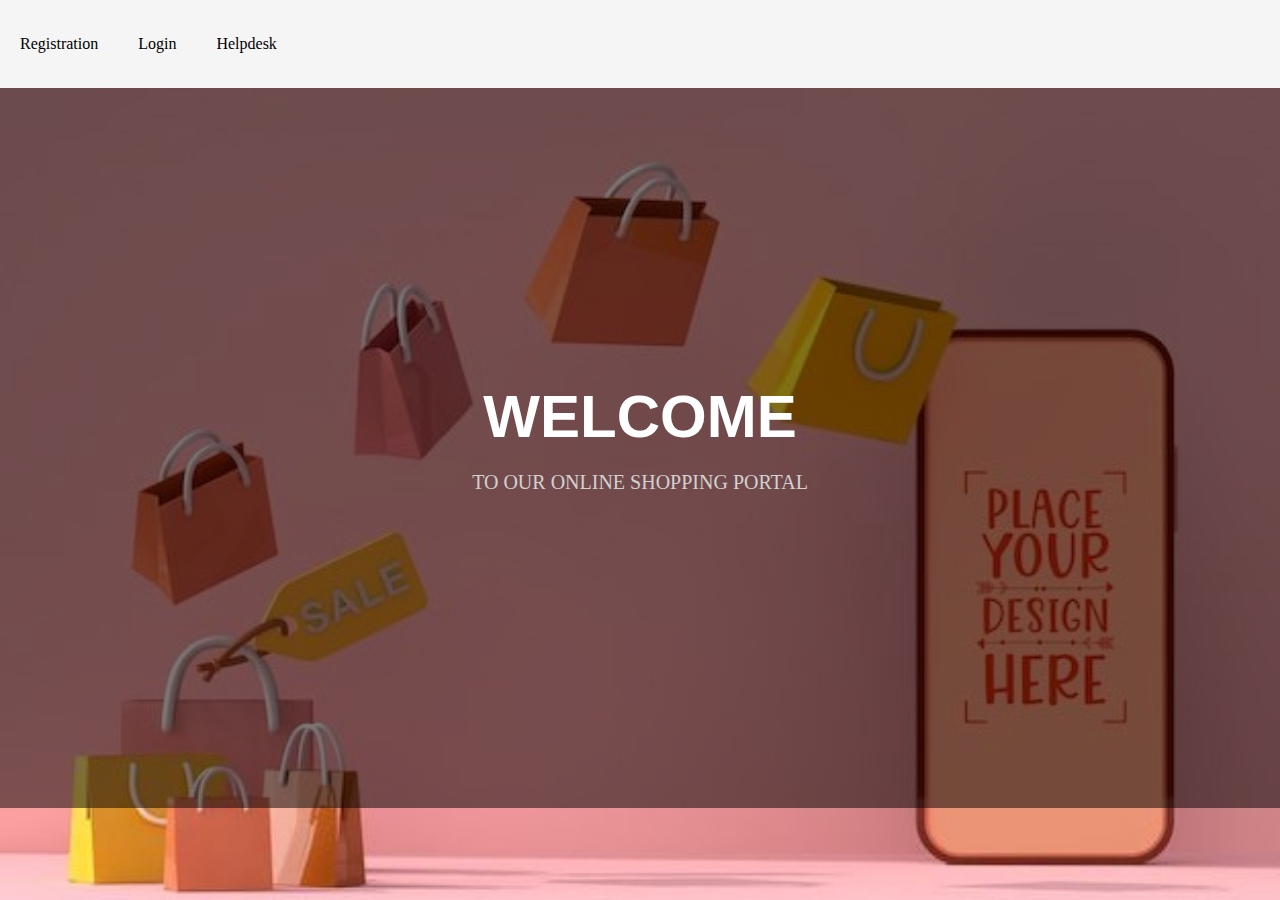
<file: index.html>
<!DOCTYPE html>
<html lang="en">
<head>
    <meta charset="UTF-8">
    <meta name="viewport" content="width=device-width, initial-scale=1.0">
    <title>Document</title>
   <style>
    body {
  margin: 0;
  box-sizing: border-box;
  background-image: url(abc.jpeg);
  background-repeat: no-repeat;
  background-size: cover;
}
/* CSS for header */
.header {
  display: flex;
  justify-content: space-between;
  align-items: center;
  background-color: #f5f5f5;
}

.header .logo {
  font-size: 25px;
  font-family: 'Sriracha', cursive;
  color: #000;
  text-decoration: none;
  margin-left: 30px;
}

.nav-items {
  display: flex;
  justify-content: space-around;
  align-items: center;
  background-color: #f5f5f5;
  margin-right: 20px;
}

.nav-items a {
  text-decoration: none;
  color: #000;
  padding: 35px 20px;
}
/* CSS for main section */
.intro {
  display: flex;
  flex-direction: column;
  justify-content: center;
  align-items: center;
  width: 100%;
  height: 720px;
  background: linear-gradient(to bottom, rgba(0, 0, 0, 0.5) 0%, rgba(0, 0, 0, 0.5) 100%);
  background-position: center;
  background-repeat: no-repeat;
}

.intro h1 {
  font-family: sans-serif;
  font-size: 60px;
  color: #fff;
  font-weight: bold;
  text-transform: uppercase;
  margin: 0;
}

.intro p {
  font-size: 20px;
  color: #d1d1d1;
  text-transform: uppercase;
  margin: 20px 0;
}
   </style>
</head>
<body>
    <header class="header">
        
        <nav class="nav-items">
          <a href="registration.html">Registration</a>
          <a href="login.html">Login</a>
          <a href="helpdesk.html">Helpdesk</a>

          
        </nav>
      </header>
      <main>
        <div class="intro">
          <h1>Welcome</h1>
          <p>to our online shopping portal</p>
          
        </div>

      </main>
</body>
</html>
</file>
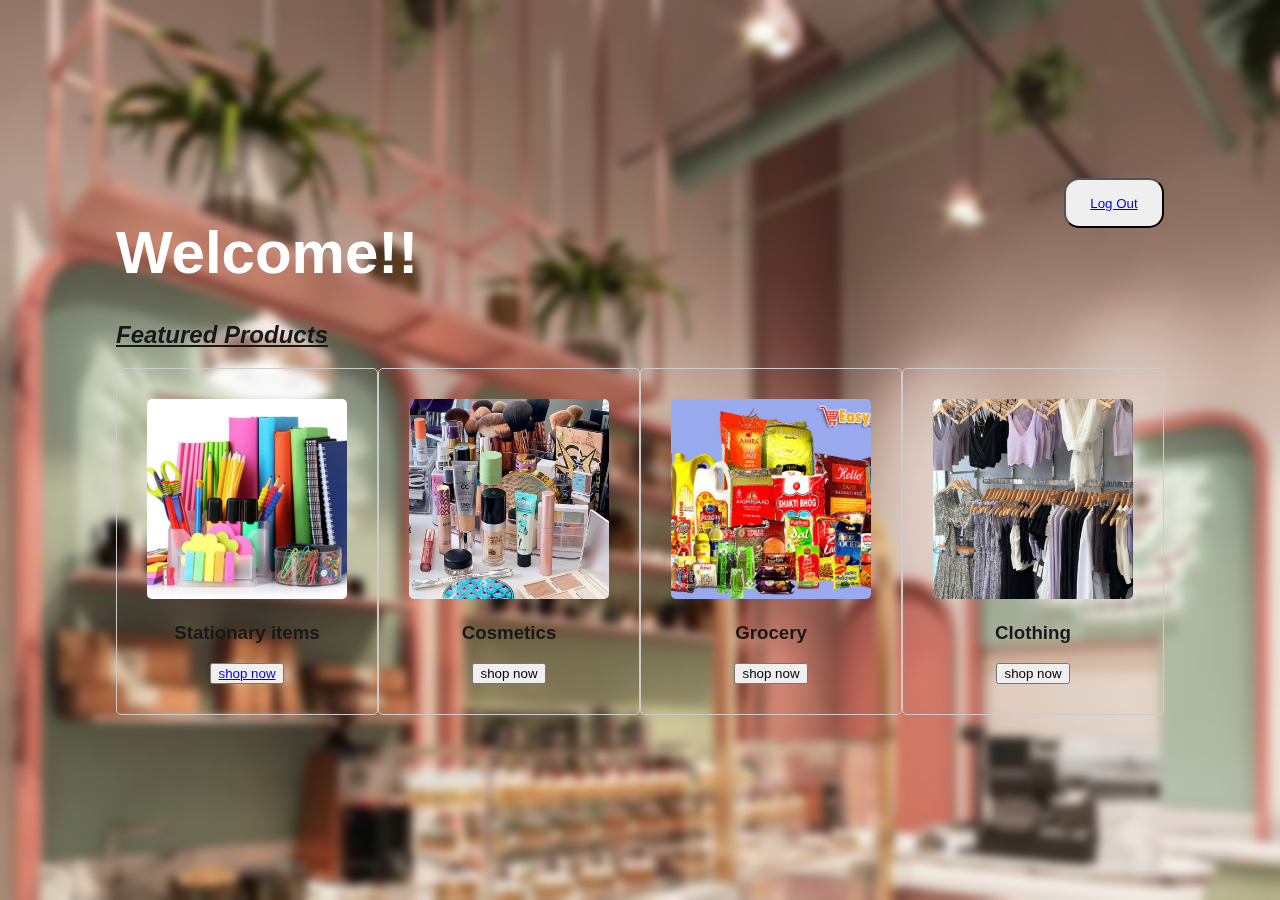
<file: h1.html>
<!DOCTYPE html>
<html lang="en">
<head>
    <meta charset="UTF-8">
    <meta name="viewport" content="width=device-width, initial-scale=1.0">
    <title>Document</title>
    <style>
        body{
            background-image: url(new.jpg);
            
            background-repeat: no-repeat;
             background-size: cover; 
            
            font-family: Arial, sans-serif;
            background-color: #f2f2f2;
            margin: 0;
            padding: 0;
            display: flex;
            justify-content: center;
            align-items: center;
            height: 100vh;
            background-color: rgba(255, 255, 255, 0.4);
  -webkit-backdrop-filter: blur(5px);
           backdrop-filter: blur(5px);
        }
        h1{
          font-size: 60px;
          color: white;
        }
        h2{
          
          font-weight: bold;
        }
        .products {
      
      box-shadow: black;
      color: #181818;
      transform: translateY(-7px);

      
    }
        .products {
    margin-top: 20px;
  }
  
  .product-card {
    display: flex;
    justify-content: space-around;
  }
  
  .product {
    border: 1px solid #ccc;
    border-radius: 5px;
    padding: 30px;
    text-align: center;
    margin: auto;
  }

  .product:hover{
    transform: scale(1.04);
    transition: 0.6s ease all;
    animation-delay: 1s;
    cursor: pointer;
    box-shadow: 9px 8px 22px black;
  }
  .b1{
    float: right;
    height: 50px;
    width: 100px;
    border-radius: 15px;
    
  }
  .product img {
    width: 200px;
    height: 200px;
    object-fit: cover;
    border-radius: 5px;
  }
  
    </style>
</head>
<body>
    <main>
        <div class="intro">
          <!-- Introductory content -->
        </div>
        <button class="b1"><a href="index.html">Log Out</a></button>
      <h1>Welcome!!</h1>
        <section class="products">
          <h2><strong><em><u>Featured Products</u></em></strong></h2>
          <div class="product-card">
            <!-- Product 1 -->
            <div class="product">
              <img src="stationary.jpg" alt="Product 1">
              <h3>Stationary items</h3>
              
              <button><a href="stationary.html">shop now</a></button>
            </div>
            <!-- Product 2 -->
            <div class="product">
              <img src="cosmetics.jpeg" alt="Product 2">
              <h3>Cosmetics</h3>
        
              <button>shop now</button>
            </div>
            <div class="product">
                <img src="grocery.jpg" alt="Product 1">
                <h3>Grocery</h3>
                
                <button>shop now</button>
              </div>
              <!-- Product 2 -->
              <div class="product">
                <img src="Retail merchandising.jpeg" alt="Product 2">
                <h3>Clothing</h3>
                
                <button>shop now</button>
              </div>
            
          </div>
        </section>
      </main>
</body>
</html>
</file>
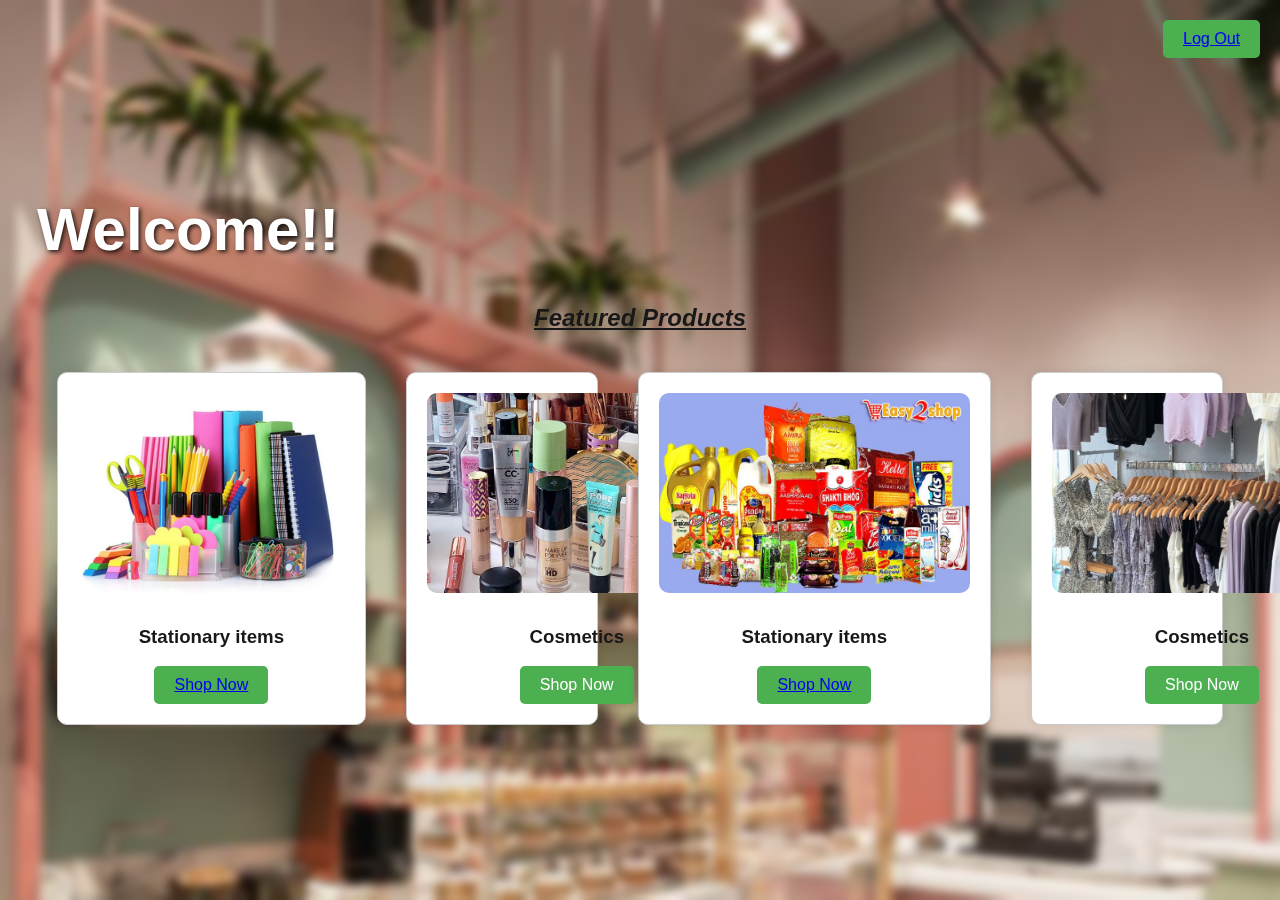
<file: h2.html>
<!DOCTYPE html>
<html lang="en">
<head>
    <meta charset="UTF-8">
    <meta name="viewport" content="width=device-width, initial-scale=1.0">
    <title>Featured Products</title>
    <style>
        body {
            background-image: url(new.jpg);
            background-repeat: no-repeat;
            background-size: cover;
            font-family: 'Arial', sans-serif;
            margin: 0;
            padding: 0;
            display: flex;
            justify-content: center;
            align-items: center;
            height: 100vh;
            background-color: rgba(255, 255, 255, 0.4);
            -webkit-backdrop-filter: blur(5px);
            backdrop-filter: blur(5px);
            color: #181818;
        }

        h1 {
            font-size: 60px;
            color: white;
            text-shadow: 2px 2px 4px rgba(0, 0, 0, 0.8);
        }

        h2 {
            font-weight: bold;
            text-align: center;
            margin-bottom: 20px;
        }

        .products {
            margin-top: 20px;
            text-align: center;
        }

        .product-card {
            display: flex;
            flex-wrap: wrap;
            justify-content: space-around;
        }

        .product {
            border: 1px solid #ccc;
            border-radius: 10px;
            padding: 20px;
            text-align: center;
            margin: 20px;
            background-color: #fff;
            box-shadow: 0 0 10px rgba(0, 0, 0, 0.1);
            transition: transform 0.3s ease-in-out, box-shadow 0.3s ease-in-out;
        }

        .product:hover {
            transform: scale(1.05);
            box-shadow: 0 0 20px rgba(0, 0, 0, 0.2);
        }

        .product img {
            width: 100%;
            max-height: 200px;
            object-fit: cover;
            border-radius: 10px;
            margin-bottom: 10px;
        }

        button {
            background-color: #4CAF50;
            color: white;
            padding: 10px 20px;
            border: none;
            border-radius: 5px;
            text-decoration: none;
            font-size: 16px;
            cursor: pointer;
        }

        button:hover {
            background-color: #45a049;
        }

        .b1 {
            position: absolute;
            top: 20px;
            right: 20px;
        }
        .p4{
            width: 200%;
        }
    </style>
</head>
<body>
    <button class="b1"><a href="index.html">Log Out</a></button>
    <main>
        <h1>Welcome!!</h1>
        <section class="products">
            <h2><strong><em><u>Featured Products</u></em></strong></h2>
            <div class="product-card">
                <!-- Product 1 -->
                <div class="product">
                    <img src="stationary.jpg" alt="Stationary Items">
                    <h3>Stationary items</h3>
                    <button><a href="stationary.html">Shop Now</a></button>
                </div>
                <!-- Product 2 -->
                <div class="product"><div class="p4">
                    <img src="cosmetics.jpeg" alt="Cosmetics">
                    <h3>Cosmetics</h3>
                    <button>Shop Now</button>
                </div></div>
                <div class="product">
                    <img src="grocery.jpg" alt="Stationary Items">
                    <h3>Stationary items</h3>
                    <button><a href="stationary.html">Shop Now</a></button>
                </div>
                <!-- Product 2 -->
                <div class="product"><div class="p4">
                    <img src="Retail merchandising.jpeg" alt="Cosmetics">
                    <h3>Cosmetics</h3>
                    <button>Shop Now</button>
                </div></div>
                <!-- Add more products similarly -->
            </div>
        </section>
    </main>
</body>
</html>
</file>
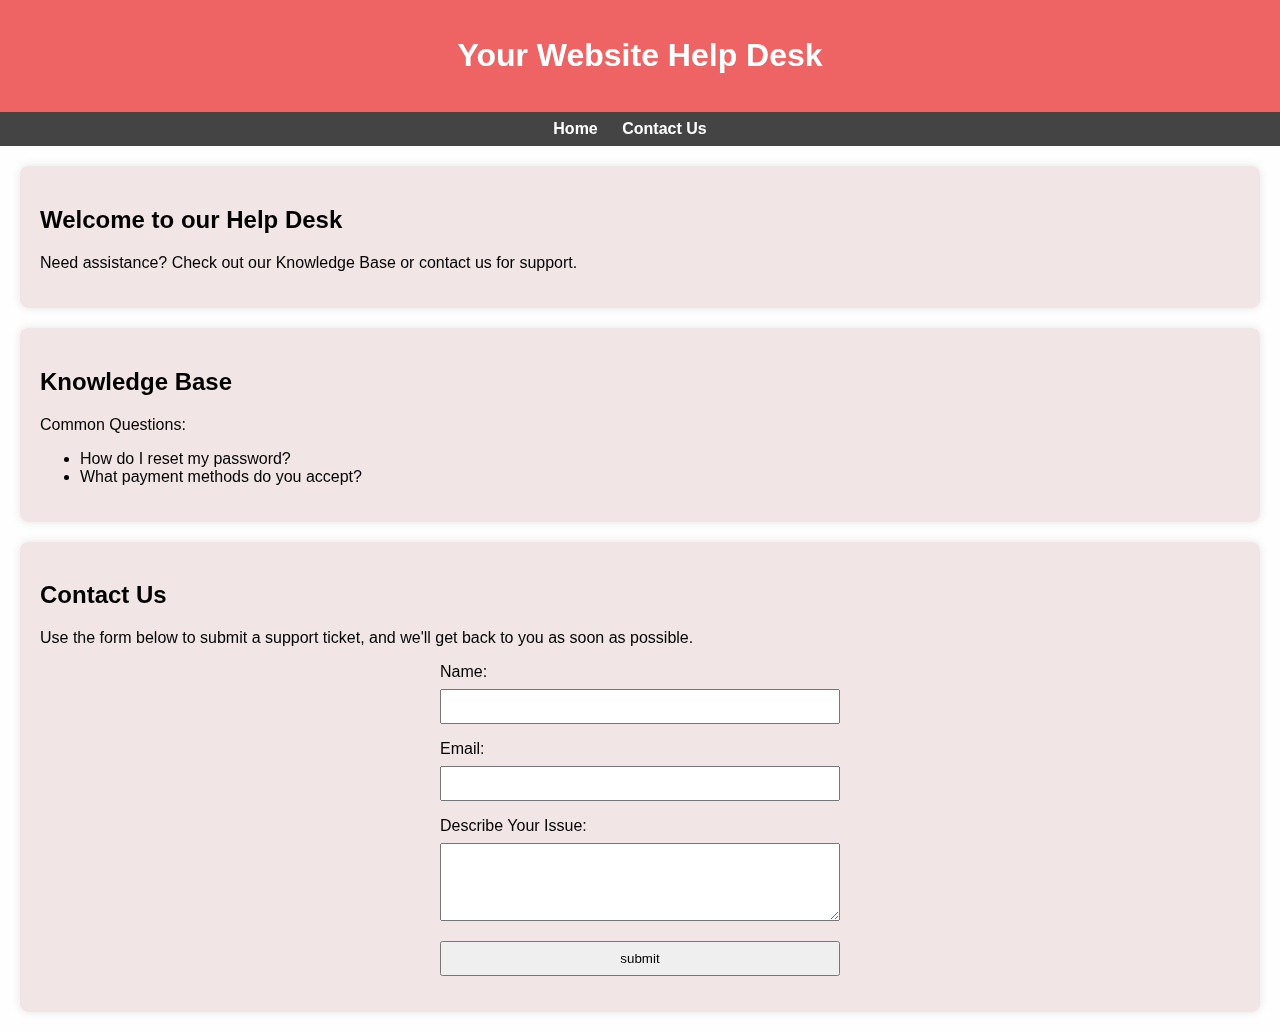
<file: helpdesk.html>
<!DOCTYPE html>
<html lang="en">

<head>
    <meta charset="UTF-8">
    <meta name="viewport" content="width=device-width, initial-scale=1.0">
    <title>Your Help Desk</title>
    <!-- Add your stylesheets and scripts here -->
    <link rel="stylesheet" href="helpdesk.css">
</head>

<body>
    <header>
        <h1>Your Website Help Desk</h1>
    </header>

    <nav>
        <ul>
            <li><a href="index.html">Home</a></li>
            
            <li><a href="#contact">Contact Us</a></li>
        </ul>
    </nav>

    <section id="home" >
        <h2>Welcome to our Help Desk</h2>
        <p>
            Need assistance? Check out our Knowledge Base or contact us for support.
        </p>
    </section>

    <section id="knowledge-base">
        <h2>Knowledge Base</h2>
        <!-- Add your FAQ and tutorials here -->
        <p>Common Questions:</p>
        <ul>
            <li>How do I reset my password?</li>
            <li>What payment methods do you accept?</li>
            <!-- Add more FAQs as needed -->
        </ul>
    </section>

    <section id="contact">
        <h2>Contact Us</h2>
        <p>
            Use the form below to submit a support ticket, and we'll get back to you as soon as possible.
        </p>
        <form method="post" action="helpdesk.php">
            <!-- Add your form fields here, such as name, email, description, etc. -->
            <label for="name">Name:</label>
            <input type="text" id="name" name="t1" required>

            <label for="email">Email:</label>
            <input type="email" id="email" name="t2" required>

            <label for="issue">Describe Your Issue:</label>
            <textarea id="issue" name="t3" rows="4" required></textarea>

            <input type="submit" value="submit"></button>
        </form>
    </section>

    <!-- <footer>
        <p>&copy; 2023 Your Company. All rights reserved.</p>
    </footer> -->
</body>

</html>
</file>
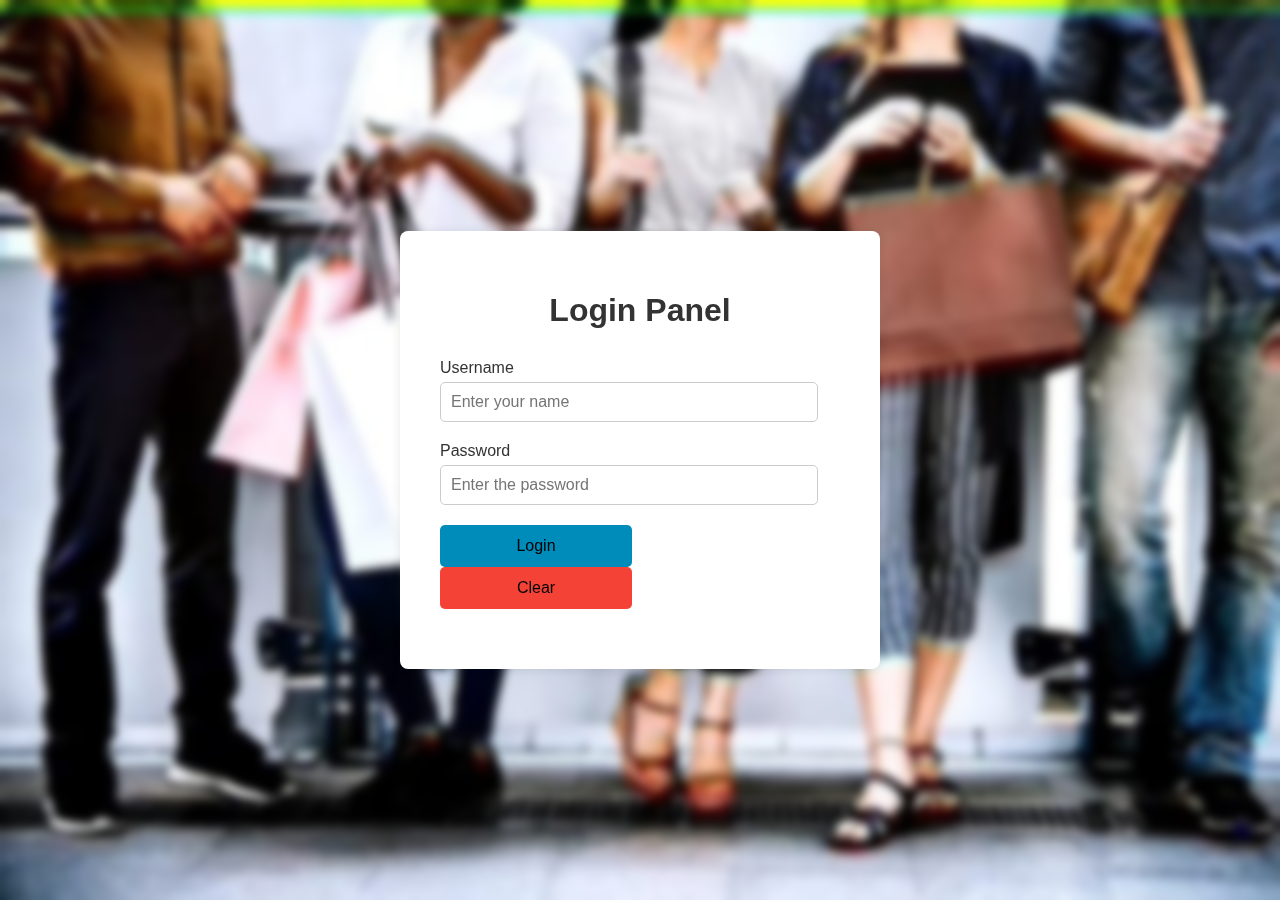
<file: login.html>
</html>
<!DOCTYPE html>
<html>
<head>
    <title>Student Management System</title>
    <style>
        body {
            background-image: url(login.jpeg);
            background-repeat: no-repeat;
            background-size: cover;
            
            font-family: Arial, sans-serif;
            background-color: #f2f2f2;
            margin: 0;
            padding: 0;
            display: flex;
            justify-content: center;
            align-items: center;
            height: 100vh;
            background-color: rgba(255, 255, 255, 0.4);
  -webkit-backdrop-filter: blur(5px);
           backdrop-filter: blur(5px);
        }

        .container {
            background-color: #fff;
            border-radius: 8px;
            box-shadow: 0 0 10px rgba(0, 0, 0, 0.1);
            padding: 40px;
            width: 400px;
            max-width: 90%;
            text-align: center;
        }

        h1 {
            color: #333;
            margin-bottom: 30px;
        }

        .input-group {
            margin-bottom: 20px;
            text-align: left;
        }

        label {
            display: block;
            margin-bottom: 5px;
            color: #333;
        }

        input[type="text"],
        input[type="password"] {
            width: calc(100% - 22px);
            padding: 10px;
            font-size: 16px;
            border-radius: 5px;
            border: 1px solid #ccc;
        }

        input[type="submit"],
        input[type="reset"] {
            width: 48%;
            padding: 12px;
            font-size: 16px;
            border-radius: 5px;
            border: none;
            cursor: pointer;
            transition: background-color 0.3s ease;
        }

        input[type="submit"]:hover,
        input[type="reset"]:hover {
            background-color: #4CAF50;
            color: white;
        }

        input[type="submit"] {
            background-color: #008CBA;
            margin-right: 4%;
        }

        input[type="reset"] {
            background-color: #f44336;
        }

        input[type="submit"]:active,
        input[type="reset"]:active {
            transform: translateY(2px);
        }
    </style>
</head>
<body>
    <div class="container">
        <h1>Login Panel</h1>
        <form name="f1" method="post" action="login.php">
            <div class="input-group">
                <label for="username">Username</label>
                <input type="text" id="username" name="t1" placeholder="Enter your name">
            </div>
            <div class="input-group">
                <label for="password">Password</label>
                <input type="password" id="password" name="t2" placeholder="Enter the password">
            </div>
            <div class="input-group">
                <input type="submit" value="Login">
                <input type="reset" value="Clear">
            </div>
        </form>
    </div>
</body>
</html>
</file>
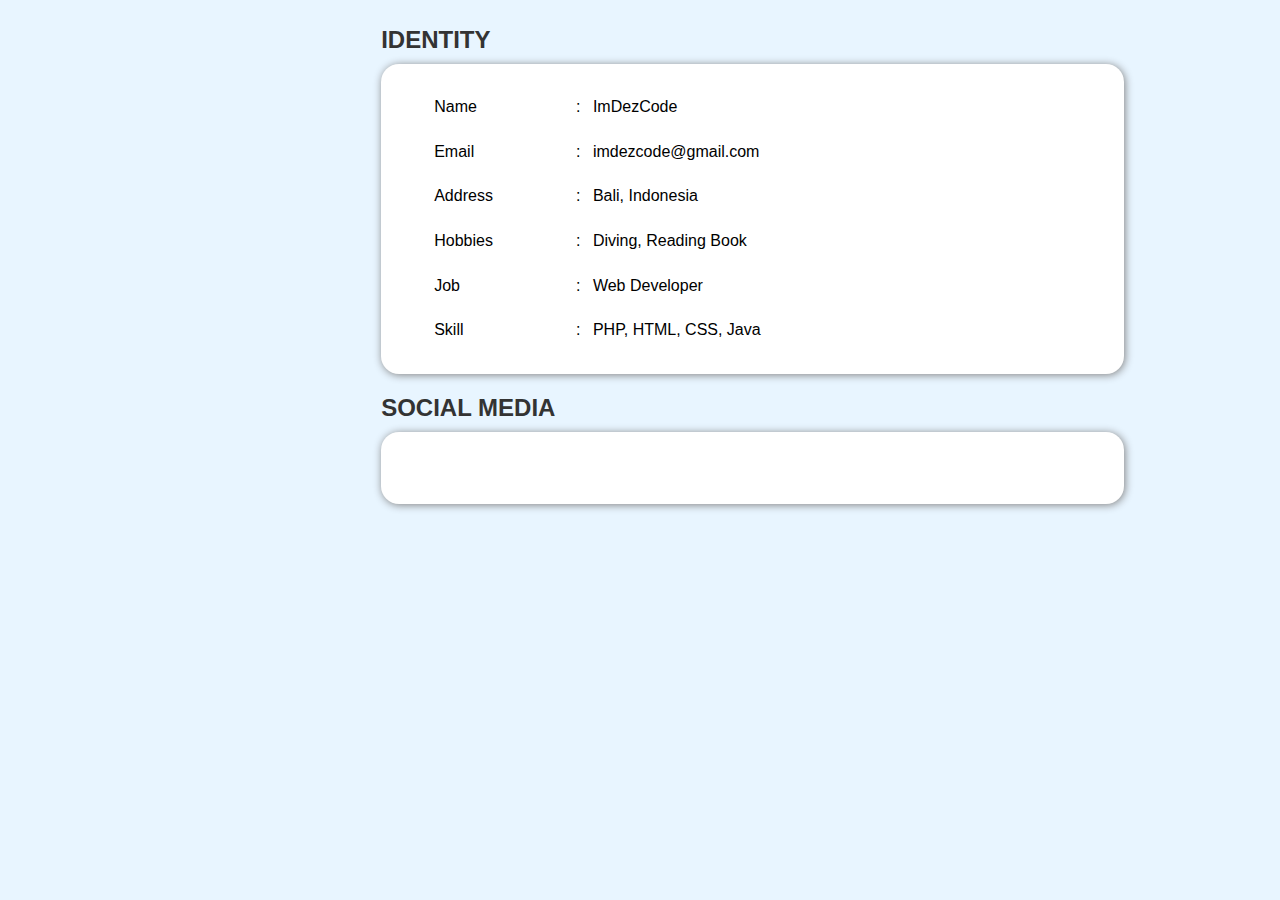
<file: profile.html>
<!DOCTYPE html>
<html lang="en">
<head>
    <meta charset="UTF-8">
    <meta name="viewport" content="width=device-width, initial-scale=1.0">
    <title>Profile Page</title>
    <style>
        * {
    margin: 0;
}

body {
    background-color: #e8f5ff;
    font-family: Arial;
    overflow: hidden;
}

/* NavbarTop */
.navbar-top {
    background-color: #fff;
    color: #333;
    box-shadow: 0px 4px 8px 0px grey;
    height: 70px;
}

.title {
    font-family: 'Dancing Script', cursive;
    padding-top: 15px;
    position: absolute;
    left: 45%;
}

.navbar-top ul {
    float: right;
    list-style-type: none;
    margin: 0;
    overflow: hidden;
    padding: 18px 50px 0 40px;
}

.navbar-top ul li {
    float: left;
}

.navbar-top ul li a {
    color: #333;
    padding: 14px 16px;
    text-align: center;
    text-decoration: none;
}

.icon-count {
    background-color: #ff0000;
    color: #fff;
    float: right;
    font-size: 11px;
    left: -25px;
    padding: 2px;
    position: relative;
}

/* End */

/* Sidenav */
.sidenav {
    background-color: #fff;
    color: #333;
    border-bottom-right-radius: 25px;
    height: 86%;
    left: 0;
    overflow-x: hidden;
    padding-top: 20px;
    position: absolute;
    top: 70px;
    width: 250px;
}

.profile {
    margin-bottom: 20px;
    margin-top: -12px;
    text-align: center;
}

.profile img {
    border-radius: 50%;
    box-shadow: 0px 0px 5px 1px grey;
}

.name {
    font-size: 20px;
    font-weight: bold;
    padding-top: 20px;
}

.job {
    font-size: 16px;
    font-weight: bold;
    padding-top: 10px;
}

.url, hr {
    text-align: center;
}

.url hr {
    margin-left: 20%;
    width: 60%;
}

.url a {
    color: #818181;
    display: block;
    font-size: 20px;
    margin: 10px 0;
    padding: 6px 8px;
    text-decoration: none;
}

.url a:hover, .url .active {
    background-color: #e8f5ff;
    border-radius: 28px;
    color: #000;
    margin-left: 14%;
    width: 65%;
}

/* End */

/* Main */
.main {
    margin-top: 2%;
    margin-left: 29%;
    font-size: 28px;
    padding: 0 10px;
    width: 58%;
}

.main h2 {
    color: #333;
    font-family: 'Segoe UI', Tahoma, Geneva, Verdana, sans-serif;
    font-size: 24px;
    margin-bottom: 10px;
}

.main .card {
    background-color: #fff;
    border-radius: 18px;
    box-shadow: 1px 1px 8px 0 grey;
    height: auto;
    margin-bottom: 20px;
    padding: 20px 0 20px 50px;
}

.main .card table {
    border: none;
    font-size: 16px;
    height: 270px;
    width: 80%;
}

.edit {
    position: absolute;
    color: #e7e7e8;
    right: 14%;
}

.social-media {
    text-align: center;
    width: 90%;
}

.social-media span {
    margin: 0 10px;
}

.fa-facebook:hover {
    color: #4267b3 !important;
}

.fa-twitter:hover {
    color: #1da1f2 !important;
}

.fa-instagram:hover {
    color: #ce2b94 !important;
}

.fa-invision:hover {
    color: #f83263 !important;
}

.fa-github:hover {
    color: #161414 !important;
}

.fa-whatsapp:hover {
    color: #25d366 !important;
}

.fa-snapchat:hover {
    color: #fffb01 !important;
}
    </style>

    
</head>
<body>
    <div class="main">
        <h2>IDENTITY</h2>
        <div class="card">
            <div class="card-body">
                <i class="fa fa-pen fa-xs edit"></i>
                <table>
                    <tbody>
                        <tr>
                            <td>Name</td>
                            <td>:</td>
                            <td>ImDezCode</td>
                        </tr>
                        <tr>
                            <td>Email</td>
                            <td>:</td>
                            <td>imdezcode@gmail.com</td>
                        </tr>
                        <tr>
                            <td>Address</td>
                            <td>:</td>
                            <td>Bali, Indonesia</td>
                        </tr>
                        <tr>
                            <td>Hobbies</td>
                            <td>:</td>
                            <td>Diving, Reading Book</td>
                        </tr>
                        <tr>
                            <td>Job</td>
                            <td>:</td>
                            <td>Web Developer</td>
                        </tr>
                        <tr>
                            <td>Skill</td>
                            <td>:</td>
                            <td>PHP, HTML, CSS, Java</td>
                        </tr>
                    </tbody>
                </table>
            </div>
        </div>

        <h2>SOCIAL MEDIA</h2>
        <div class="card">
            <div class="card-body">
                <i class="fa fa-pen fa-xs edit"></i>
                <div class="social-media">
                    <span class="fa-stack fa-sm">
                        <i class="fas fa-circle fa-stack-2x"></i>
                        <i class="fab fa-facebook fa-stack-1x fa-inverse"></i>
                    </span>
                    <span class="fa-stack fa-sm">
                        <i class="fas fa-circle fa-stack-2x"></i>
                        <i class="fab fa-twitter fa-stack-1x fa-inverse"></i>
                    </span>
                    <span class="fa-stack fa-sm">
                        <i class="fas fa-circle fa-stack-2x"></i>
                        <i class="fab fa-instagram fa-stack-1x fa-inverse"></i>
                    </span>
                    <span class="fa-stack fa-sm">
                        <i class="fas fa-circle fa-stack-2x"></i>
                        <i class="fab fa-invision fa-stack-1x fa-inverse"></i>
                    </span>
                    <span class="fa-stack fa-sm">
                        <i class="fas fa-circle fa-stack-2x"></i>
                        <i class="fab fa-github fa-stack-1x fa-inverse"></i>
                    </span>
                    <span class="fa-stack fa-sm">
                        <i class="fas fa-circle fa-stack-2x"></i>
                        <i class="fab fa-whatsapp fa-stack-1x fa-inverse"></i>
                    </span>
                    <span class="fa-stack fa-sm">
                        <i class="fas fa-circle fa-stack-2x"></i>
                        <i class="fab fa-snapchat fa-stack-1x fa-inverse"></i>
                    </span>
                </div>
            </div>
        </div>
    </div>
    <!-- End -->
</body>
</html>
</file>
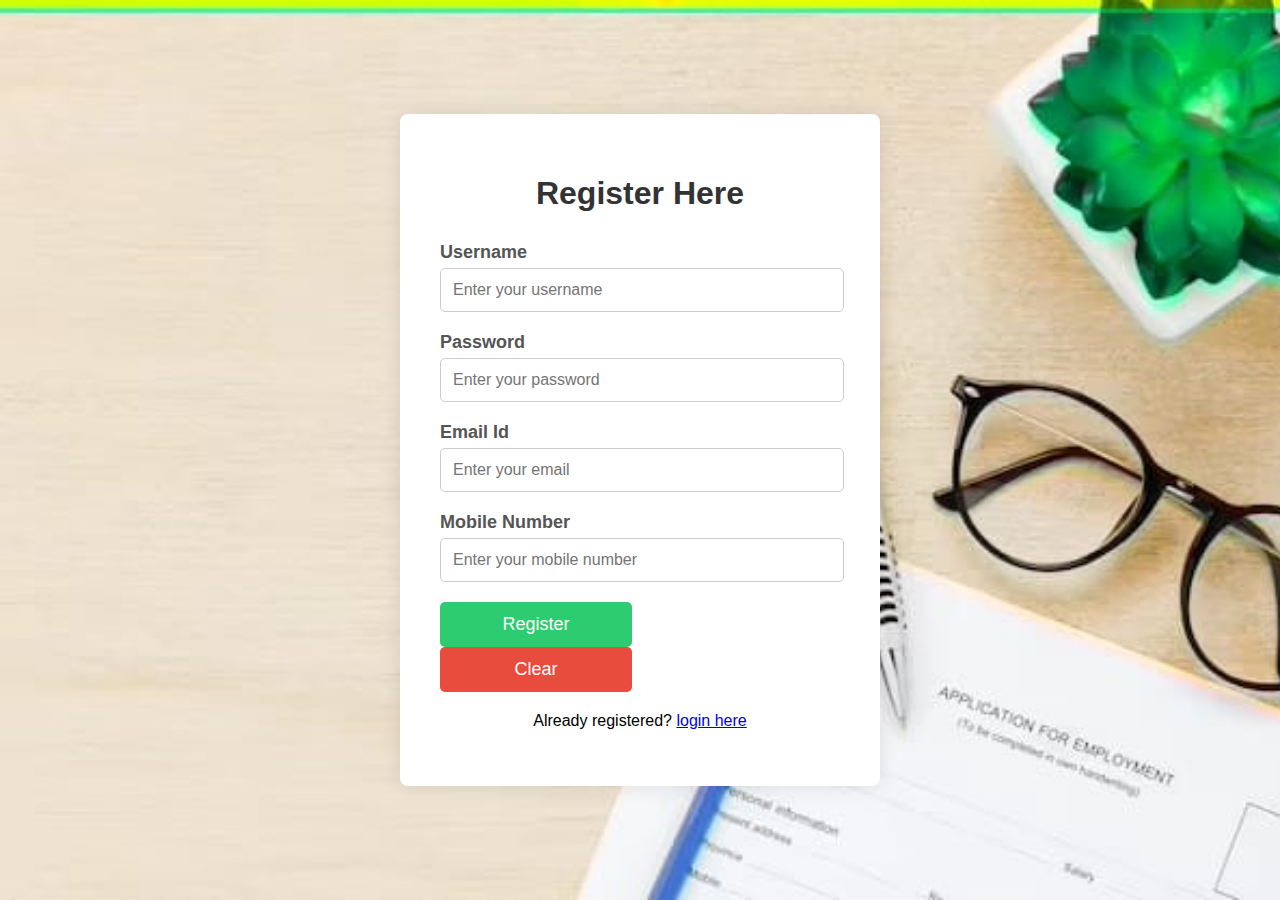
<file: registration.html>
<!DOCTYPE html>
<html>
<head>
    <title>Student Management System - Registration</title>
    <style>
        body {
            background-image: url(registeration.jpeg);
            background-repeat: no-repeat;
            background-size: cover;
            background-color: rgba(255, 255, 255, 0.4);
  /* -webkit-backdrop-filter: blur(5px);
           backdrop-filter: blur(5px); */
            font-family: 'Segoe UI', Tahoma, Geneva, Verdana, sans-serif;
            background-color: #f0f0f0;
            margin: 0;
            display: flex;
            justify-content: center;
            align-items: center;
            height: 100vh;
        }

        .container {
            background-color: #fff;
            border-radius: 8px;
            box-shadow: 0 0 20px rgba(0, 0, 0, 0.1);
            padding: 40px;
            width: 400px;
            max-width: 90%;
            text-align: center;
        }

        h1 {
            color: #333;
            margin-bottom: 30px;
            font-size: 32px;
        }

        .input-group {
            margin-bottom: 20px;
            text-align: left;
        }

        label {
            display: block;
            margin-bottom: 5px;
            color: #555;
            font-size: 18px;
            font-weight: bold;
        }

        input[type="text"],
        input[type="password"],
        input[type="email"],
        input[type="tel"] {
            width: calc(100% - 22px);
            padding: 12px;
            font-size: 16px;
            border-radius: 5px;
            border: 1px solid #ccc;
            transition: border-color 0.3s ease;
        }

        input[type="text"]:focus,
        input[type="password"]:focus,
        input[type="email"]:focus,
        input[type="tel"]:focus {
            outline: none;
            border-color: #3498db;
        }

        input[type="submit"],
        input[type="reset"] {
            width: 48%;
            padding: 12px;
            font-size: 18px;
            border-radius: 5px;
            border: none;
            cursor: pointer;
            transition: background-color 0.3s ease;
        }

        input[type="submit"]:hover,
        input[type="reset"]:hover {
            opacity: 0.8;
        }

        input[type="submit"] {
            background-color: #2ecc71;
            color: white;
            margin-right: 4%;
        }

        input[type="reset"] {
            background-color: #e74c3c;
            color: white;
        }

        input[type="submit"]:active,
        input[type="reset"]:active {
            transform: translateY(2px);
        }
    </style>
</head>
<body>
    <div class="container">
        <h1>Register Here</h1>
        <form name="f1" method="post" action="registration.php">
            <div class="input-group">
                <label for="username">Username</label>
                <input type="text" id="username" name="t1" placeholder="Enter your username">
            </div>
            <div class="input-group">
                <label for="password">Password</label>
                <input type="password" id="password" name="t2" placeholder="Enter your password">
            </div>
            <div class="input-group">
                <label for="email">Email Id</label>
                <input type="email" id="email" name="t3" placeholder="Enter your email">
            </div>
            <div class="input-group">
                <label for="mobile">Mobile Number</label>
                <input type="tel" id="mobile" name="t4" placeholder="Enter your mobile number">
            </div>
            <div class="input-group">
                <input type="submit" value="Register">
                <input type="reset" value="Clear">
            </div>
        </form>
    
    <p>Already registered? <a href="login.html">login here</a></p></div>
</body>
</html>
</file>
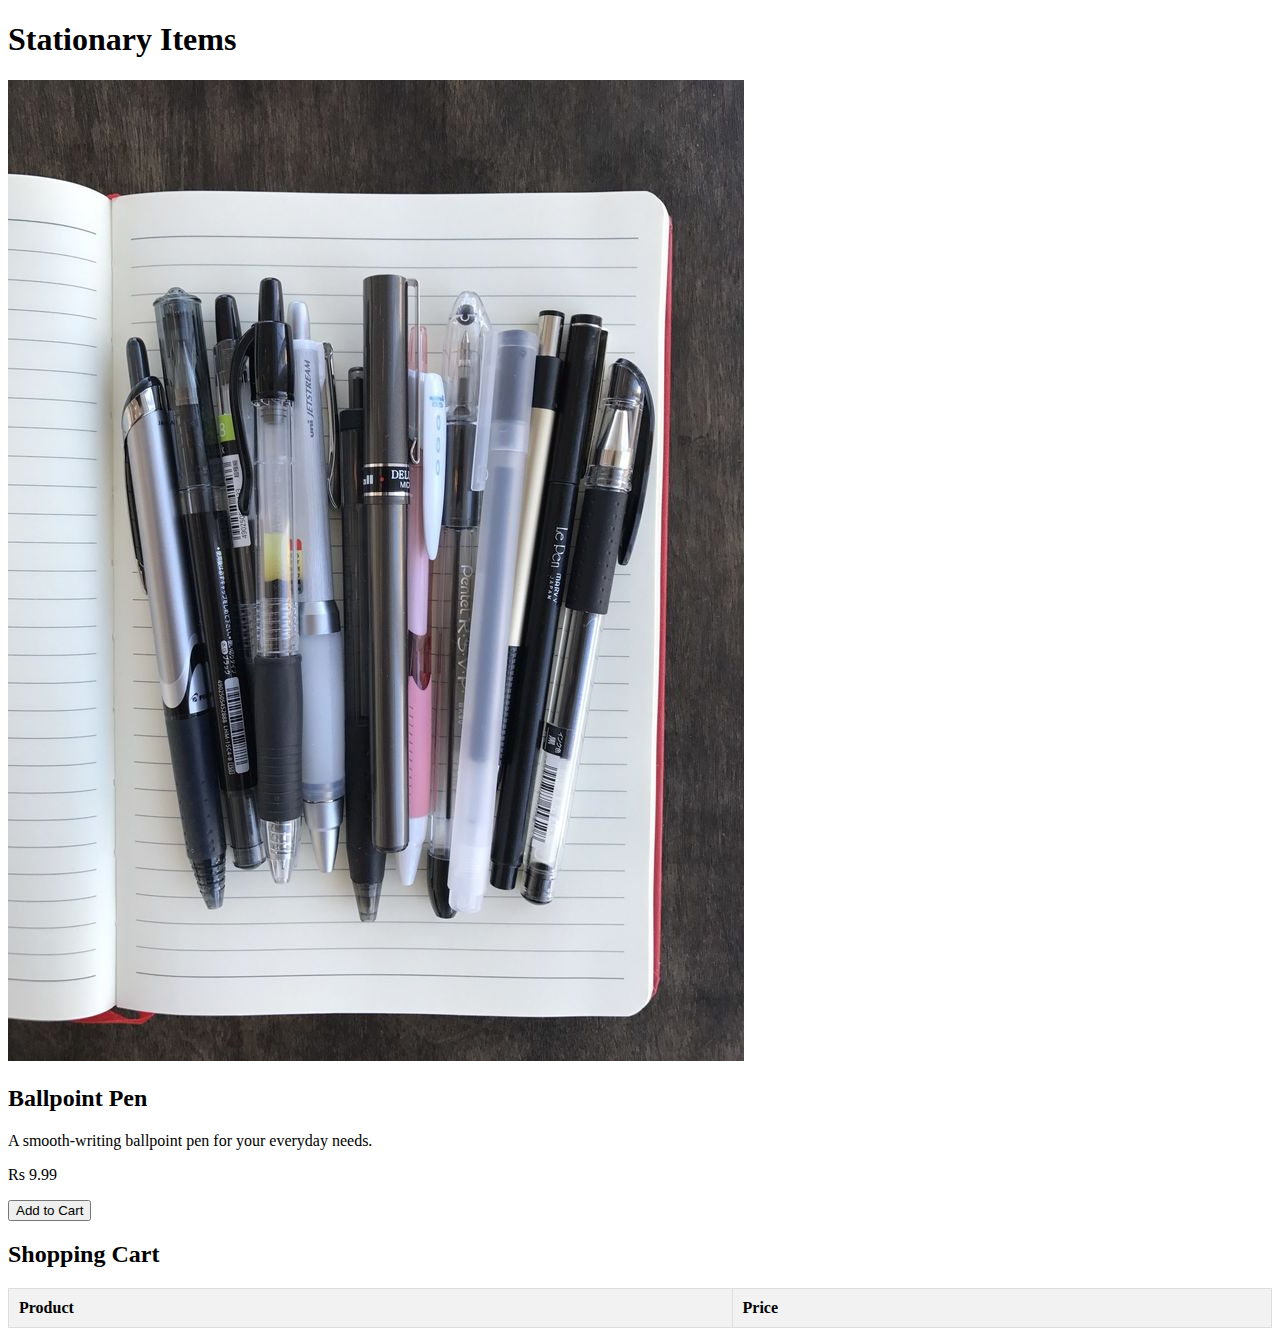
<file: s1.html>
<!DOCTYPE html>
<html lang="en">
<head>
    <meta charset="UTF-8">
    <meta name="viewport" content="width=device-width, initial-scale=1.0">
    
    <title>Stationary Items</title>
    <style>
        /* Your existing CSS styles here */
        table {
            width: 100%;
            border-collapse: collapse;
            margin-top: 20px;
        }

        th, td {
            border: 1px solid #ddd;
            padding: 10px;
            text-align: left;
        }

        th {
            background-color: #f2f2f2;
        }
            
    </style>
</head>
<body>
    <header>
        <h1>Stationary Items</h1>
    </header>

    <section class="main-content">
        <!-- Your existing product articles here -->

        <article class="product">
            <img src="pens.jpeg" alt="Pen">
            <h2>Ballpoint Pen</h2>
            <p>A smooth-writing ballpoint pen for your everyday needs.</p>
            <p class="price">Rs 9.99</p>
            <button class="addToCart" onclick="addToCart('Ballpoint Pen', 'Rs 9.99')">Add to Cart</button>
        </article>
        
        <!-- Add more product articles as needed -->
    </section>

    <div id="cart">
        <h2>Shopping Cart</h2>
        <table id="cartTable">
            <thead>
                <tr>
                    <th>Product</th>
                    <th>Price</th>
                </tr>
            </thead>
            <tbody>
                <!-- Cart items will be inserted here dynamically -->
            </tbody>
        </table>
    </div>

    <footer>
        <!-- Your existing footer content here -->
    </footer>

    <script>
        // JavaScript code for adding to cart
        function addToCart(productName, price) {
            // You can customize this part to store the product details in a cart object or send it to a server
            console.log(`Added to Cart: ${productName} - ${price}`);
            alert('Item added to cart!');

            // Call a function to update the cart table
            updateCartTable(productName, price);
        }

        // JavaScript code for updating the cart table
        function updateCartTable(productName, price) {
            // Get the table body
            var tableBody = document.querySelector("#cartTable tbody");

            // Create a new row
            var newRow = tableBody.insertRow();

            // Insert cells into the row
            var cellProduct = newRow.insertCell(0);
            var cellPrice = newRow.insertCell(1);

            // Set the cell content
            cellProduct.textContent = productName;
            cellPrice.textContent = price;
        }
    </script>
</body>
</html>
</file>
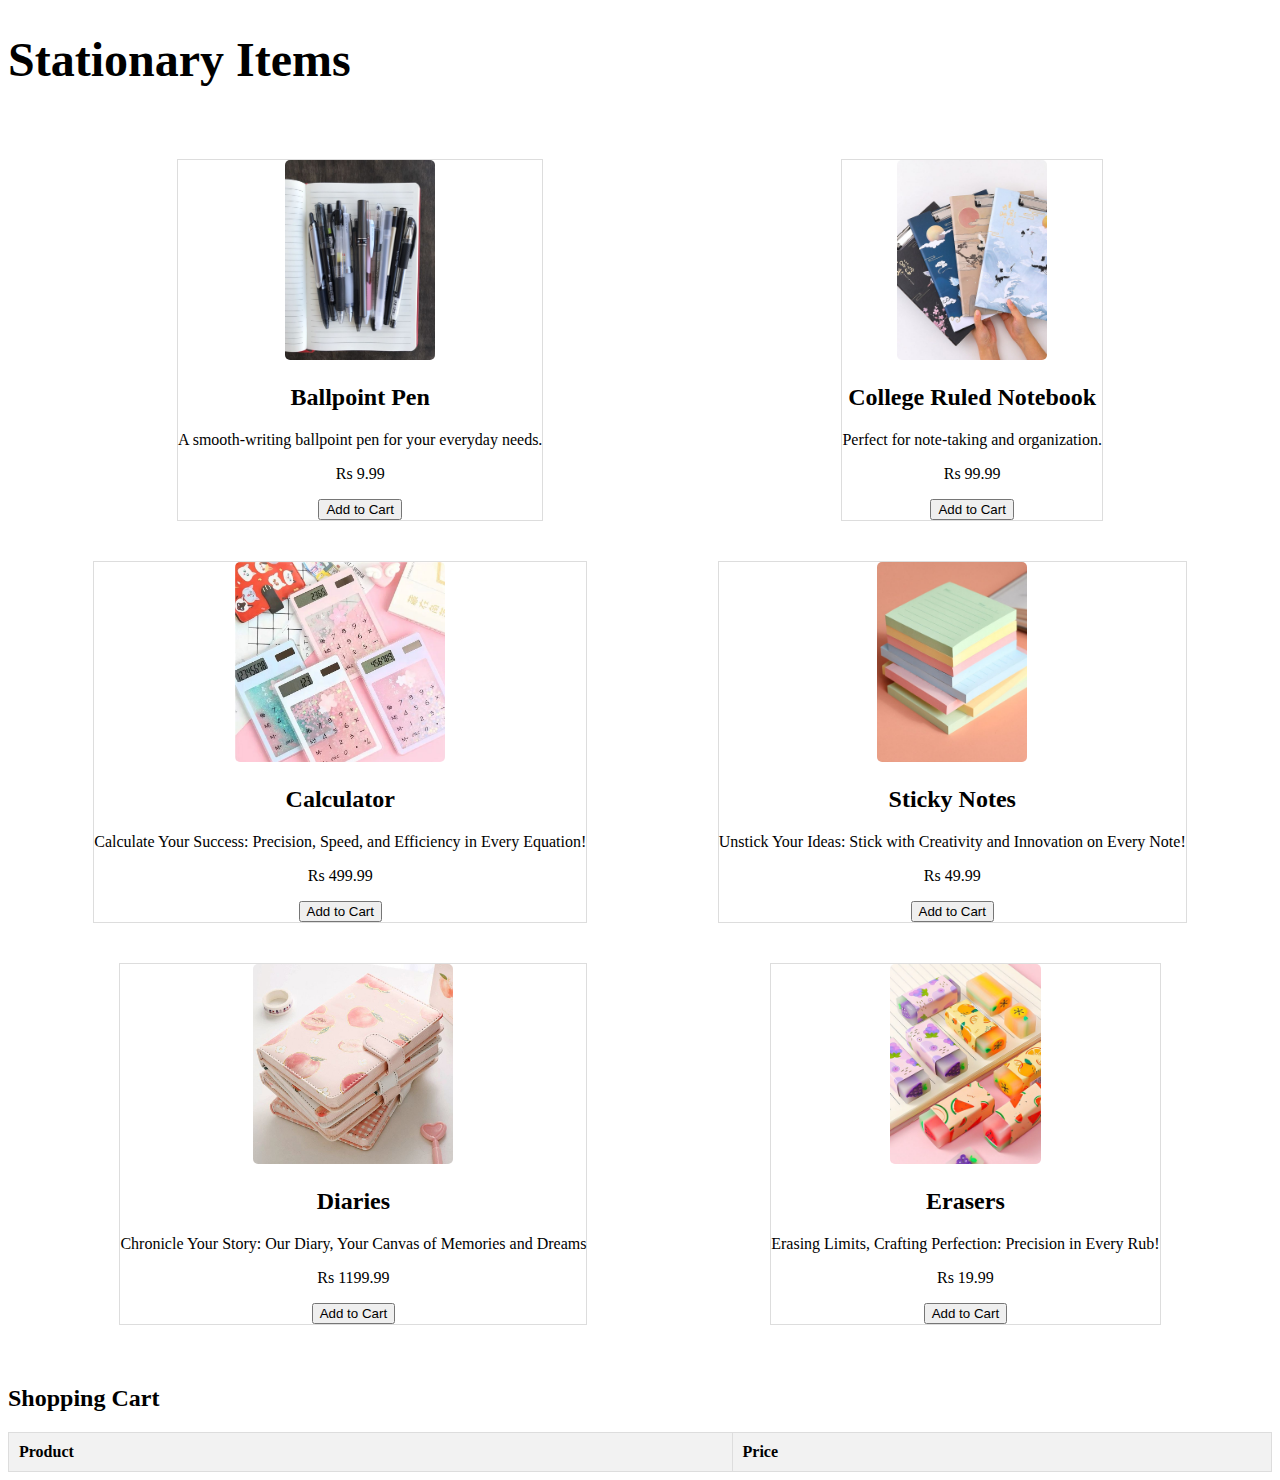
<file: stationary.html>
<!DOCTYPE html>
<html lang="en">
<head>
    <meta charset="UTF-8">
    <meta name="viewport" content="width=device-width, initial-scale=1.0">
    
    <title>Stationary Items</title>
    <style>
/* Additional styling for enhancement */
header {
    font-size: 24px;
}

.main-content {
    display: flex;
    flex-wrap: wrap;
    justify-content: space-around;
    padding: 20px;
}

.product {
    border: 1px solid #ddd;
    margin: 20px;
    text-align: center;
    transition: transform 0.3s ease-in-out, box-shadow 0.3s ease-in-out;
}

.product:hover {
    transform: scale(1.05);
    box-shadow: 0 0 10px rgba(0, 0, 0, 0.1);
}

.product img {
    max-width: 100%;
    height: 200px; /* Set a fixed height for consistency */
    object-fit: cover;
    border-radius: 5px;
}

footer {
    background-color: #333;
    color: #fff;
    text-align: center;
    padding: 1em;
    position: fixed;
    bottom: 0;
    width: 100%;
    border-top: 2px solid #fff; /* Add a border at the top */
}
table {
            width: 100%;
            border-collapse: collapse;
            margin-top: 20px;
        }

        th, td {
            border: 1px solid #ddd;
            padding: 10px;
            text-align: left;
        }

        th {
            background-color: #f2f2f2;
        } 

    </style>
</head>
<body>
    <header>
        <h1>Stationary Items</h1>
        
    </header>

    <section class="main-content">
        <article class="product">
            <img src="pens.jpeg" alt="Pen">
            <h2>Ballpoint Pen</h2>
            <p>A smooth-writing ballpoint pen for your everyday needs.</p>
            <p class="price">Rs 9.99</p>
            <button class="addToCart" onclick="addToCart('Ballpoint Pen', 'Rs 9.99')">Add to Cart</button>
        </article>

        <article class="product">
            <img src="books.jpeg" alt="Notebook">
            <h2>College Ruled Notebook</h2>
            <p>Perfect for note-taking and organization.</p>
            <p class="price">Rs 99.99</p>
            <button class="addToCart" onclick="addToCart('College Ruled Notebook', 'Rs 99.99')">Add to Cart</button>
        </article>
            <article class="product">
                <img src="Calculator.jpeg" alt="Pen">
                <h2>Calculator</h2>
                <p>Calculate Your Success: Precision, Speed, and Efficiency in Every Equation!</p>
                <p class="price">Rs 499.99</p>
                <button class="addToCart" onclick="addToCart('Calculator', 'Rs 499.99')">Add to Cart</button>
            </article>
    
            <article class="product">
                <img src="Sticky Note.jpeg" alt="Notebook">
                <h2>Sticky Notes</h2>
                <p>Unstick Your Ideas: Stick with Creativity and Innovation on Every Note!</p>
                <p class="price">Rs 49.99</p>
                <button class="addToCart" onclick="addToCart('Sticky Notes', 'Rs 49.99')">Add to Cart</button>
            </article>

            <article class="product">
                <img src="Diary.jpeg" alt="Pen">
                <h2>Diaries</h2>
                <p>Chronicle Your Story: Our Diary, Your Canvas of Memories and Dreams</p>
                <p class="price">Rs 1199.99</p>
                <button class="addToCart" onclick="addToCart('Diaries', 'Rs 1199.99')">Add to Cart</button>
            </article>
    
            <article class="product">
                <img src="Eraser.jpeg" alt="Notebook">
                <h2>Erasers</h2>
                <p>Erasing Limits, Crafting Perfection: Precision in Every Rub!</p>
                <p class="price">Rs 19.99</p>
                <button class="addToCart" onclick="addToCart('Erasers', 'Rs 19.99')">Add to Cart</button>
            </article>

        <!-- Add more product articles as needed -->
    </section>
    <div id="cart">
        <h2>Shopping Cart</h2>
        <table id="cartTable">
            <thead>
                <tr>
                    <th>Product</th>
                    <th>Price</th>
                </tr>
            </thead>
            <tbody>
                <!-- Cart items will be inserted here dynamically -->
            </tbody>
        </table>
    </div>
    <script>
        // JavaScript code for adding to cart
        function addToCart(productName, price) {
            // You can customize this part to store the product details in a cart object or send it to a server
            console.log(`Added to Cart: ${productName} - ${price}`);
            alert('Item added to cart!');

            // Call a function to update the cart table
            updateCartTable(productName, price);
        }

        // JavaScript code for updating the cart table
        function updateCartTable(productName, price) {
            // Get the table body
            var tableBody = document.querySelector("#cartTable tbody");

            // Create a new row
            var newRow = tableBody.insertRow();

            // Insert cells into the row
            var cellProduct = newRow.insertCell(0);
            var cellPrice = newRow.insertCell(1);

            // Set the cell content
            cellProduct.textContent = productName;
            cellPrice.textContent = price;
        }
    </script>
  
</body>
</html>
</file>
<file: helpdesk.css>
body {
    font-family: 'Arial', sans-serif;
    margin: 0;
    padding: 0;
    background-color: #f4f4f420;
    /* background-image: url(Coffee\ Shop.jpeg); */
    -webkit-backdrop-filter: blur(5px);
           backdrop-filter: blur(5px);
}

header {
    background-color: rgba(230, 32, 32, 0.693);
    color: #fff;
    text-align: center;
    padding: 1em 0;
}

nav {
    background-color: #444;
    color: #fff;
    text-align: center;
    padding: 0.5em 0;
}

nav ul {
    list-style: none;
    margin: 0;
    padding: 0;
}

nav ul li {
    display: inline;
    margin-right: 20px;
}

nav a {
    text-decoration: none;
    color: #fff;
    font-weight: bold;
}

section {
    padding: 20px;
    margin: 20px;
    background-color:rgba(235, 218, 218, 0.704);
    border-radius: 8px;
    box-shadow: 0 0 10px rgba(0, 0, 0, 0.1);

}

form {
    max-width: 400px;
    margin: 0 auto;
}

label {
    display: block;
    margin-bottom: 8px;
}

input,
textarea {
    width: 100%;
    padding: 8px;
    margin-bottom: 16px;
    box-sizing: border-box;
}

button {
    background-color: #333;
    color: #fff;
    padding: 10px;
    border: none;
    border-radius: 4px;
    cursor: pointer;
}

footer {
    background-color: #444;
    color: #fff;
    text-align: center;
    padding: 1em 0;
    position: fixed;
    bottom: 0;
    width: 100%;
}
</file>
